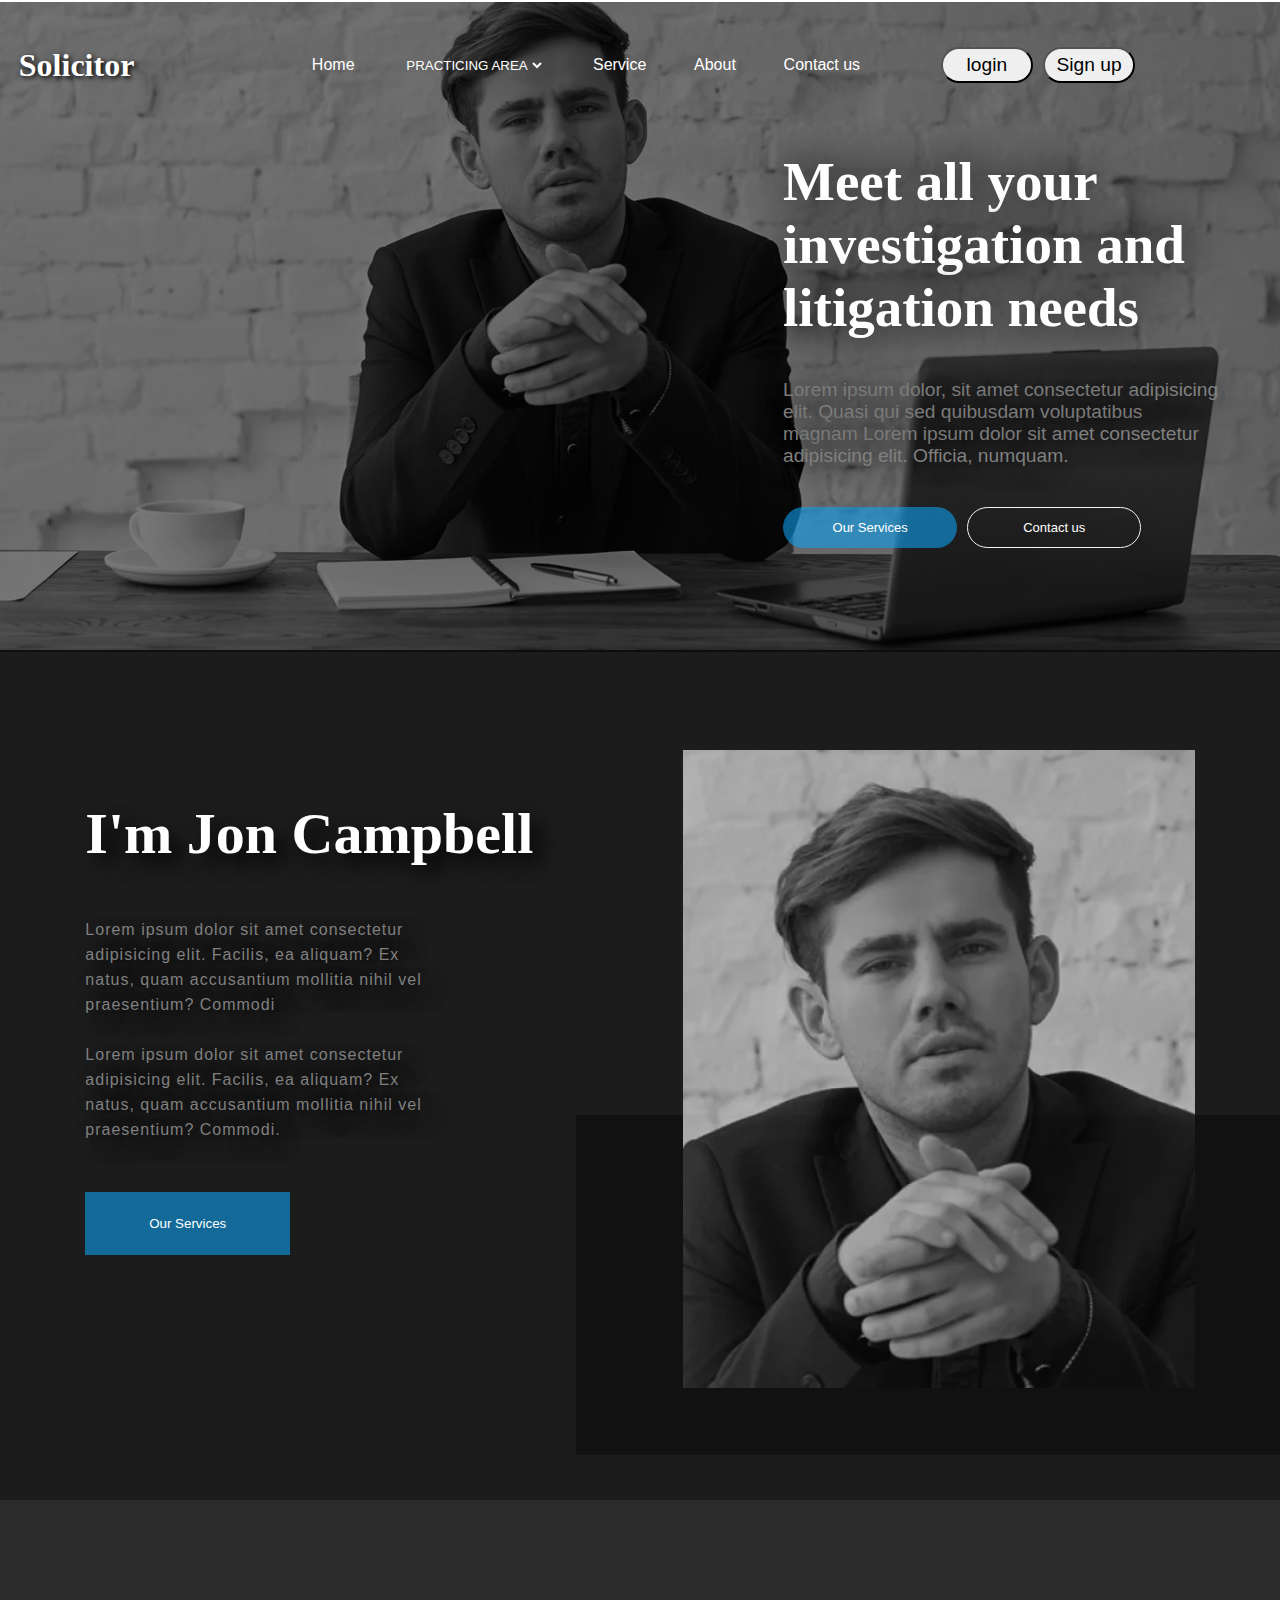
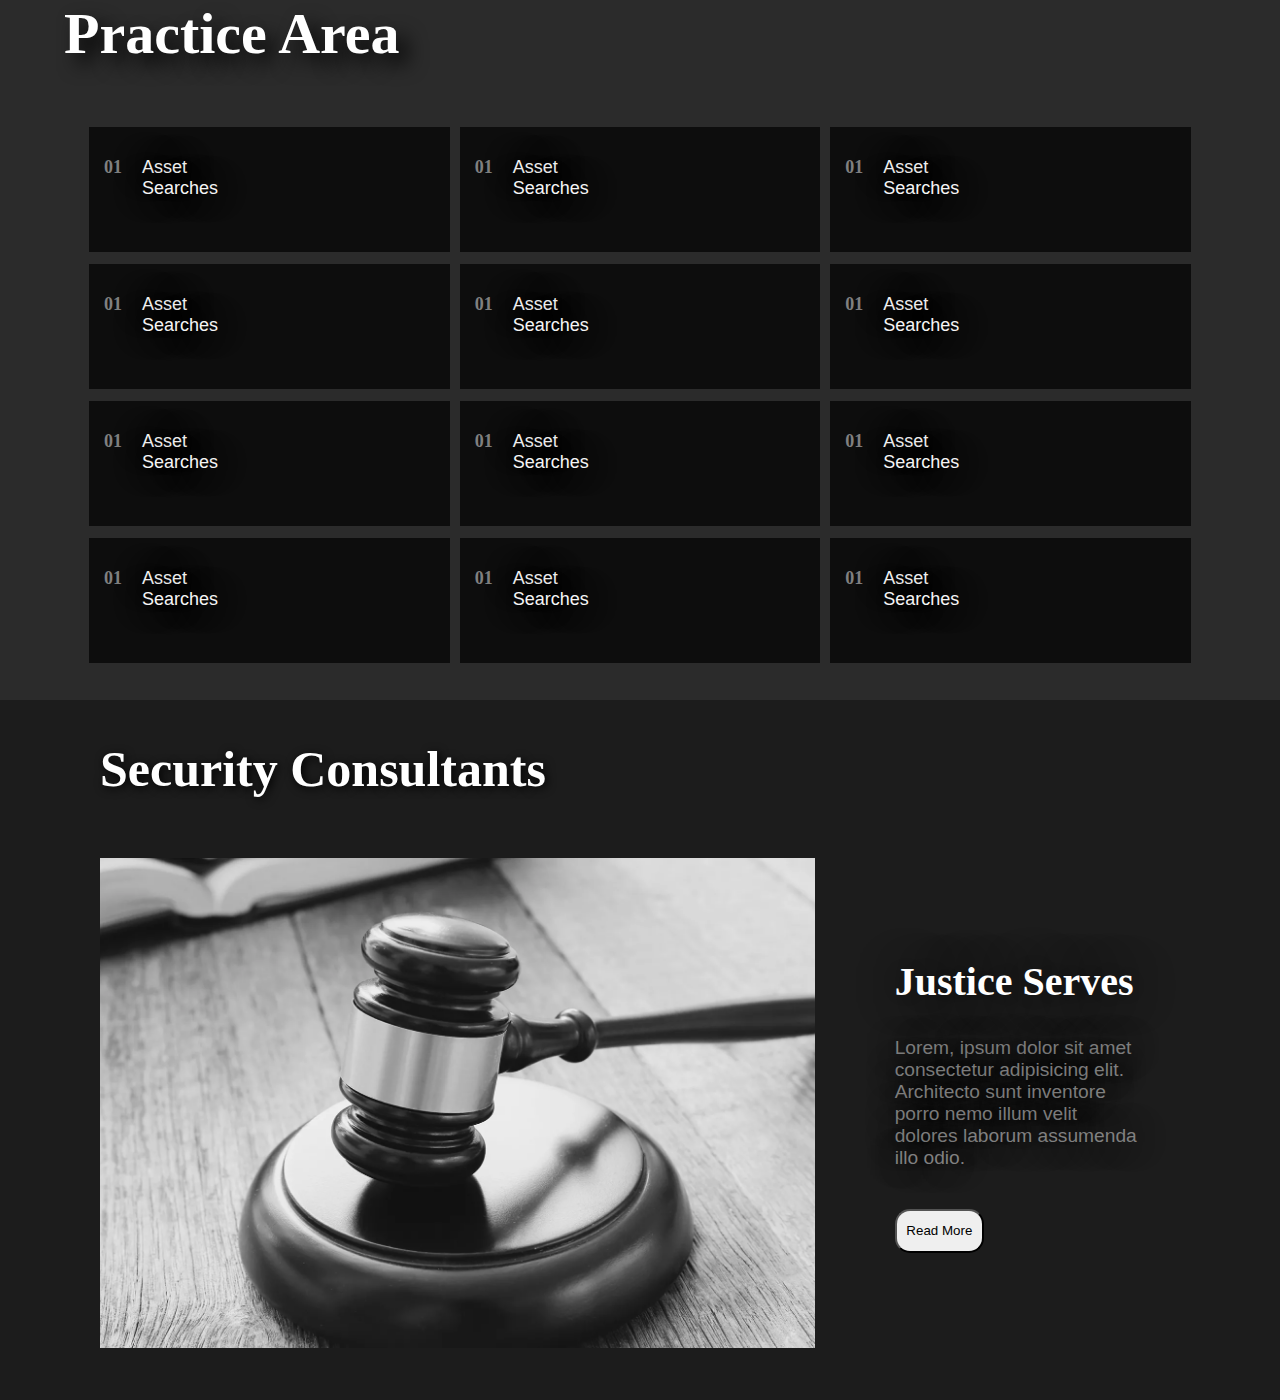
<file: index.html>
<!DOCTYPE html>
<html lang="en">
<head>
    <meta charset="UTF-8">
    <meta name="viewport" content="width=device-width, initial-scale=1.0">
    <title>Document</title>
    <link rel="stylesheet" href="style.css">
</head>
<body>
    <div class="nav">
        <div class="logo">
            Solicitor
        </div>
        <ul>
            <li>Home</li>
            <li><select name="practicing area" id="">
                <option value="PRACTICING AREA" >PRACTICING AREA</option>
                <option value="PRACTICING AREA" >Menue one</option>
                <option value="PRACTICING AREA" >Menue two</option>
            </select></li>
            <li>Service</li>
            <li>About</li>
            <li>Contact us</li>
        </ul>
    <div class="btn"><button class="login">login</button>
        <button class="login">Sign up</button></div>
    </div>
    <div class="main">
        <h1>Meet all your investigation and litigation needs</h1>
        <p>Lorem ipsum dolor, sit amet consectetur adipisicing elit. Quasi qui sed quibusdam voluptatibus magnam Lorem ipsum dolor sit amet consectetur adipisicing elit. Officia, numquam. </p>
        <div class="btna">
           <div class="btn1">Our Services</div>
           <div class="btn2">Contact us</div>
        </div>
    </div>
    <div class="backimg"></div>
    <div class="side1">
        <div class="text">
            <h1 class="ht">I'm Jon Campbell</h1>
            <p class="pt">Lorem ipsum dolor sit amet consectetur adipisicing elit. Facilis, ea aliquam? Ex natus, quam accusantium mollitia nihil vel praesentium? Commodi
            <br><br>Lorem ipsum dolor sit amet consectetur adipisicing elit. Facilis, ea aliquam? Ex natus, quam accusantium mollitia nihil vel praesentium? Commodi.</p>
            <button class="bt">Our Services</button>
        </div>
        <div class="simg"></div>
        <div class="dark"></div>
    </div>
    <div class="service">
        <h1 class="hs">Practice Area</h1>
            <div class="a">

                <div class="a1">
                <h2 class="hss">01</h2>
                <p class="ps">Asset <br>Searches </p>
            </div>

            <div class="a1">
                <h2 class="hss">01</h2>
                <p class="ps">Asset <br>Searches </p>
            </div>

            <div class="a1">
                <h2 class="hs1">01</h2>
                <p class="ps1">Asset <br>Searches </p>
            </div>

            <div class="a2">
                <h2 class="hs1">01</h2>
                <p class="ps1">Asset <br>Searches </p>
            </div>

            <div class="a2">
                <h2 class="hs1">01</h2>
                <p class="ps1">Asset <br>Searches </p>
            </div>
            <div class="a2">
                <h2 class="hs1">01</h2>
                <p class="ps1">Asset <br>Searches </p>
            </div>
            <div class="a23">
                <h2 class="hs1">01</h2>
                <p class="ps1">Asset <br>Searches </p>
            </div>

            <div class="a23">
                <h2 class="hs1">01</h2>
                <p class="ps1">Asset <br>Searches </p>
            </div>
            <div class="a23">
                <h2 class="hs1">01</h2>
                <p class="ps1">Asset <br>Searches </p>
            </div>
            <div class="a4">
                <h2 class="hs1">01</h2>
                <p class="ps1">Asset <br>Searches </p>
            </div>

            <div class="a4">
                <h2 class="hs1">01</h2>
                <p class="ps1">Asset <br>Searches </p>
            </div>
            <div class="a4">
                <h2 class="hs1">01</h2>
                <p class="ps1">Asset <br>Searches </p>
            </div>
        </div>
    </div>
    <div class="secure">
        <h1 class="s1"> Security Consultants</h1>
       <div class="back1">
        <div class="back2"></div>
        <div class="porder">
            <h1>Justice Serves</h1>
            <p>Lorem, ipsum dolor sit amet consectetur adipisicing elit. Architecto sunt inventore porro nemo illum velit dolores laborum assumenda illo odio.</p>
            <button class="bts">Read More </button>
        </div>
       
       </div>
       
    </div>
</body>
</html>
</file>
<file: style.css>
*{
    margin: 0;
    padding: 0;
    box-sizing: border-box;
}
.backimg{
    height: 650px;
    width: 100%;
background-image: linear-gradient(to right , rgba(0, 0, 0, 0.500), rgba(0, 0, 0, 0.500)), url(./allfiles/hero_1.jpg);
background-position: center;
background-size: cover;
background-repeat: no-repeat;
margin-top:02px;
opacity: 100%;
position: absolute;
top: 0px;
z-index: -10;

/* margin-bottom: 20px; */
}
.nav{
position: absolute;
left: 10px;
top: 35px;
height: 60px;
display: flex;
justify-content: space-evenly;
/* justify-content: center; */
gap: 40px;
width: 90%;
margin: auto;
color: white;

/* background-color: red; */
}
.logo{
    font-size: xx-large;
    text-shadow: 2px 2px 5px black;
    display: flex;
    align-items: center;
    font-weight: bolder;
    font-family: 'Times New Roman', Times, serif;
    width: 20%;
}
ul{
    display: flex;
    list-style-type: none;
    justify-content: space-around;
    width: 50%;
    align-items: center;
    font-family: sans-serif;
    gap: 20px;
}
li:hover{
color: black;
border-bottom: 2px solid black;
    text-shadow: 2px 5px 20px gray;
    transition-duration: 0.5s;
    font-size: 15px;
    font-weight: bolder;
}
li > select{
    background: none;
    outline: none;
    border: none;
    color: white;
}
select:hover{
    color: black;
    border-bottom: 2px solid black;
        text-shadow: 2px 5px 20px gray;
        transition-duration: 0.5s;
        font-size: 15px;
        font-weight: bold;
}
.btn{
    display: flex;
    justify-content: center;
    align-items: center;
    gap: 10px;
    width: 20%
}
.login{
    width: 40%;
    height: 60%;
    font-family: sans-serif;
font-size: larger;
display: flex;
justify-content: center;
align-items: center;
border-radius: 25px;

}
.login:hover{
    background-color: black;
    color: white;
    transition-duration: 0.5s;
}


.main{
    position: absolute;
    right: -15px;
    top: 150px;
    display: flex;
    flex-direction: column;
    /* justify-content:  space-between; */
    gap: 40px;
    height: 400px;
    width: 40%;
    background-color: transparent;
    color: white;
}
h1{
    width: 90%;
    font-size: 55px;
    color: white;
    font-weight: 40px;
    text-shadow: 0px 0px 40px rgba(6, 6, 6, 0.975);

    /* background-color: red; */
}
p{
    width: 85%;
    font-size: larger;
    color: gray;
    font-family: sans-serif;
    font-weight: 40px;
    text-shadow: 0px 0px 30px rgba(6, 6, 6, 0.975);

}
.btna{
    width:70% ;
    height: 30%;
    /* background-color: yellow; */
    display: flex;
gap: 10px;}
.btn1{
    height: 95%;
    width: 50%;
    background-color: transparent;
    border-radius: 25px;
    /* border: 1px solid black; */
    font-family: sans-serif;
    display: flex;
    justify-content: center;
    align-items: center;
    background-color: rgba(14, 162, 241, 0.59);
    font-size: small;
    /* justify-content: space-between; */
}
.btn2{
    height: 95%;
    width: 50%;
    /* color: black; */
    
    background-color: transparent;
    border-radius: 25px;
    border: 1px solid rgb(248, 242, 242);
    font-family: sans-serif;
    display: flex;
    justify-content: center;
    align-items: center;
    /* background-color: rgba(60, 60, 61, 0.653); */
    font-size: small;
    /* justify-content: space-between; */
}
.btn2:hover{
    /* background-color: rgba(6, 6, 6, 0.43) ; */

    background-color: rgba(60, 60, 61, 0.653);
    color: white;
    border: none;
height: 100%;
box-shadow: 5px 7px 20px black;
margin-top: -5px;
transition-duration: 0.5s;

}
.btn1:hover{
    background-color: rgb(5, 162, 247) ;
height: 100%;
box-shadow: 5px 7px 20px rgba(0, 0, 0, 0.358);
margin-top: -5px;
transition-duration: 0.5s;

}
.side1{
    height: 850px;
    width: 100%;
/* background-color: rgba(12, 12, 12, 0.911);  */
background-color: rgba(12, 12, 12, 0.934);    

position: absolute;
position: relative;
top: 650px;
display: flex;
justify-content: space-evenly;
padding-top: 100px;
}
.text{
    height: 90%;
    width: 40%;
    background-color: transparent;
    display: flex;
    flex-direction: column;
 gap: 50px;
 padding-top: 50px;
    /* justify-content: space-around; */
    /* justify-content: center; */
}
.ht{
    font-size: 58px;
    text-shadow: 10px 10px 20px black;

}
.pt{
    font-size: medium;
    line-height: 25px;
    letter-spacing: 1px;
    text-shadow: 10px 10px 20px black;
    width: 70%;

}
.simg{
    height: 85%;
    width: 40%;
    background-image:   
    url(./allfiles/about_2.png);
    background-position: center;
    background-repeat: no-repeat;
    background-size: cover;
    position: relative;
    /* z-index: -1; */
      z-index: 1;
      opacity: 75%;

}
/* linear-gradient(to bottom, rgba(19, 18, 18, 0.579), rgba(101, 99, 100, 0.466)), */
.bt{
width:40% ;
height: 10%;
color: white;
outline: none;
border: none;
/* background-color: rgba(26, 163, 255, 0.878); */
/* background-color: rgb(5, 162, 247) ; */
background-color: rgba(14, 162, 241, 0.59);


}
.bt:hover{
    background-color: rgb(5, 162, 247) ;
/* height: 45%; */
box-shadow: 5px 7px 20px rgba(0, 0, 0, 0.358);
margin-top: -5px;
transition-duration: 0.5s;
/* border-radius: 25px; */
}
.dark{
    background-color: rgba(0, 0, 0, 0.382);
    width: 55%;
    height: 40%;
    position: absolute;
    bottom: 45px;
    right: 0px;
    /* z-index: -2; */
}
.service{
    height: 800px;
    width: 100%;
/* background-color: rgb(12, 12, 12);     */
position: absolute;
position: relative;
top: 650px;
display: flex;
background-color: rgba(12, 12, 12, 0.87); 

flex-direction: column;
/* justify-content: space-around; */
/* padding-top:-20px; */
 color: white;

}
.hs{
    /* background-color: white; */
    height: 10%;
    width: 90%;
    margin-left: auto;
    margin-right: auto;
    margin-top: 100px;
    font-size: 58px;
    text-shadow: 10px 10px 20px black;
}
.logos{
    margin-left: auto;
    margin-top: 90px;
    margin-right: auto;
    /* background-color: red; */
    border: 2px solid red;
    width: 87%;
    display: flex;
    height: 90%;
}
.a{
    margin-left: auto;
    margin-top: 60px;
    margin-right: auto;
    /* background-color: red; */
    width: 90%;
    display: flex;
    flex-wrap:wrap ;
    padding-left: 25px;
    /* padding-right: -115px; */
    /* padding: auto; */
    /* justify-content: space-around; */
    gap: 10px;
    height: 100%;
    margin-bottom: 30px;
}
.a1{
    height: 23%;
    width:32% ;
    /* position: relative; */
    background-color:rgba(12, 12, 12, 0.947) ;
    display: flex;
    /* justify-content: space-between; */
    gap: 20px;
    padding-top: 30px;
    padding-left: 15px;

}
.a1:hover{
   background-color:  rgb(5, 162, 247) ; 
   transition-duration: 0.7s;
   margin-top: -10px;
}
.a2:hover{
    background-color:  rgb(5, 162, 247) ; 
    transition-duration: 0.7s;
    margin-top: -12px;
 }
 .a23:hover{
    background-color:  rgb(5, 162, 247) ; 
    transition-duration: 0.7s;
    margin-top: -12px;
 }
 .a4:hover{
    background-color:  rgb(5, 162, 247) ; 
    transition-duration: 0.7s;
    margin-top: -12px;
 }
.a2{
    height: 23%;
    width:32% ;
    /* position: relative; */
    background-color:rgba(12, 12, 12, 0.947) ;
    /* margin-top: -; */
    display: flex;
    /* justify-content: space-between; */
    gap: 20px;
    padding-top: 30px;
    padding-left: 15px;
    margin-top: -5px;

}
.a23{
    
    height: 23%;
    width:32% ;
    /* position: relative; */
    background-color:rgba(12, 12, 12, 0.947) ;
   
    /* background-color: yellow; */
    /* margin-top: -; */
    display: flex;
    /* justify-content: space-between; */
    gap: 20px;
    padding-top: 30px;
    padding-left: 15px;
    margin-top: -05px;
}
.a4{

    height: 23%;
    width:32% ;
    /* position: relative; */
    background-color:rgba(12, 12, 12, 0.947) ;
    /* margin-top: -; */
    display: flex;
    /* justify-content: space-between; */
    gap: 20px;
    padding-top: 30px;
    padding-left: 15px;
    margin-top: -05px;
}
.hs1{
    color: gray;
    /* position: absolute; */
    /* left: 10px; */
    font-size:large ;
    /* top: 30px; */
}

.ps1{
  
    color: whitesmoke;
    /* position: absolute; */
    /* left: 45px; */
    font-size:large ;
    font-family: sans-serif;
    /* top: 30px;   */
}
.hss{
    color: gray;
    /* position: absolute; */
    /* left: 10px; */
    font-size:large ;
    /* top: 30px; */
}
.ps{
    color: whitesmoke;
    /* position: absolute; */
    /* left: 45px; */
    font-size:large ;
    font-family: sans-serif;
    /* top: 30px; */
}
.secure{
    height: 700px;
    width: 100%;
/* background-color: rgb(12, 12, 12);     */
background-color: rgba(12, 12, 12, 0.934);    

position: absolute;
position: relative;
top: 650px;
display: flex;
/* background-color: rgba(12, 12, 12, 0.87);  */

flex-direction: column;
/* justify-content: space-around; */
/* padding-top:-20px; */
 color: white;

}
.s1{
    font-size: 50px;
    font-weight: bold;
    color: white;
    text-shadow: 2px 2px 10px black;
    width: 70%;
margin-left: 100px;
margin-right: auto;
margin-top: 40px;
}
.back1{
    height:70%;
    width: 90%;
    display: flex;
    gap: 80px;
    /* background-color: red; */
    margin: auto;
    margin-top: 60px;
    margin-left:100px;
}
.back2{
    height: 100%;
    width: 100%;
    background-image: url(./allfiles/hero_3.jpg);
    background-position: center;
    background-repeat: no-repeat;
    background-size: cover;
}
.porder{
    height: 60%;
    width: 50%;
    /* background-color: yellow; */
    margin-top: 100px;
    margin-bottom: auto;
    /* gap: 40px; */
}
.porder > h1{
    width: 100%;
    height: 20%;
    font-size: 40px;
/* background-color: red; */
}
.porder > p{
    width: 70%;
    margin-top:20px;
}
.bts{
    margin-top: 40px;
    height: 15%;
    width: 25%;
    border-radius: 15px;
}
.bts:hover{
    background-color: rgb(54, 53, 53);
    color: white;
    transition-duration: 0.7s;
    /* margin-bottom: 80px; */
    /* margin-top: -2px; */
    /* position: relative; */
    box-shadow: 10px 10px 20px black;
}
</file>
